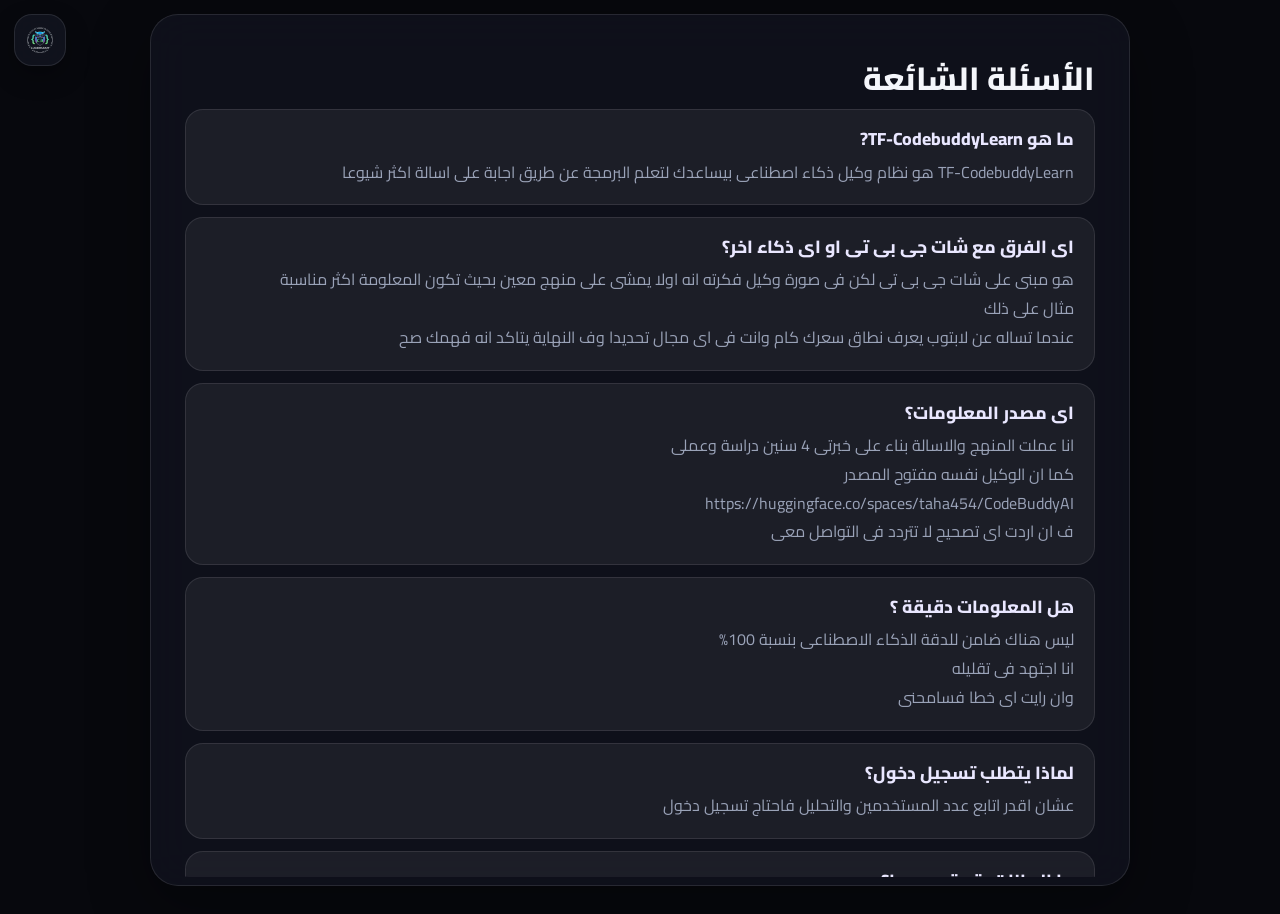
<file: faq.html>
<!DOCTYPE html>
<html lang="ar">

<head>
    <meta charset="UTF-8">
    
    <meta name="viewport" content="width=device-width, initial-scale=1.0">
    <title>TF-CodebuddyLearn FAQs</title>
    <link rel="stylesheet" href="faq_styles.css">
    <link rel="stylesheet" href="styles.css">

    <link href="https://cdn.jsdelivr.net/npm/bootstrap@5.3.3/dist/css/bootstrap.min.css" rel="stylesheet">
    <link href="https://cdn.jsdelivr.net/npm/bootstrap-icons@1.11.1/font/bootstrap-icons.css" rel="stylesheet">
    <link href="https://cdn.jsdelivr.net/npm/bootstrap-icons@1.11.1/font/bootstrap-icons.css" rel="stylesheet">
</head>

<body id="body_b" dir="rtl">
    <button class="dropout_btn" id="menu_btn"><img src="images/logo.png"></button>
    <div id="big_box">
        <div id="middle_main_box">
            <h2>الأسئلة الشائعة</h2>

        </div>
    </div>
    <script src="faq/faq.js"></script>
    
</body>

</html>
</file>
<file: faq_styles.css>
#middle_main_box h2 {
    color: var(--text);
    font-family: "Cairo", "Outfit", sans-serif;
    margin: 18px 8px 8px;
    font-weight: 800;
    opacity: 0;
    transform: translateY(8px);
    animation: fadeInTitle 0.6s ease forwards;
}

.faq_item {
    background: var(--glass);
    color: var(--text);
    margin: 12px 8px;
    padding: 18px 20px;
    border-radius: 18px;
    border: 1px solid var(--line);
    transition: transform 0.2s ease, box-shadow 0.2s ease, background-color 0.2s ease, border-color 0.2s ease;
    opacity: 0;
    transform: translateY(10px);
    animation: fadeInItem 0.5s ease forwards;
}

.faq_item h3 {
    font-size: 1.1rem;
    font-weight: 800;
    margin-bottom: 8px;
    color: #e9e7ff;
}

.faq_item p {
    margin: 0;
    color: var(--muted);
    white-space: pre-line;
    line-height: 1.8;
}

@keyframes fadeInTitle {
    to {
        opacity: 1;
        transform: translateY(0);
    }
}

.faq_item:nth-child(1) { animation-delay: 0.05s; }
.faq_item:nth-child(2) { animation-delay: 0.1s; }
.faq_item:nth-child(3) { animation-delay: 0.15s; }
.faq_item:nth-child(4) { animation-delay: 0.2s; }

@keyframes fadeInItem {
    to {
        opacity: 1;
        transform: translateY(0);
    }
}

.faq_item:hover {
    transform: translateY(-3px);
    box-shadow: 0 14px 32px rgba(79, 70, 229, 0.18);
    background: var(--glass-strong);
    border-color: rgba(124, 108, 255, 0.4);
}
</file>
<file: styles.css>
@import url("https://fonts.googleapis.com/css2?family=Cairo:wght@400;600;700;800&family=Outfit:wght@400;500;600;700&display=swap");

:root {
    --bg: #07080d;
    --bg-elev: rgba(18, 20, 32, 0.72);
    --glass: rgba(255, 255, 255, 0.06);
    --glass-strong: rgba(255, 255, 255, 0.1);
    --line: rgba(255, 255, 255, 0.1);
    --text: #f4f6fb;
    --muted: #9aa3b8;
    --accent: #7c6cff;
    --accent-2: #22d3ee;
    --user-bubble: linear-gradient(135deg, #6d5efc 0%, #4f46e5 100%);
    --ai-bubble: rgba(255, 255, 255, 0.06);
    --danger: #fb7185;
    --radius: 22px;
    --shadow: 0 20px 60px rgba(0, 0, 0, 0.35);
}

* {
    box-sizing: border-box;
}

html,
body {
    height: 100%;
}

#body_b {
    background-color: var(--bg) !important;
    color: var(--text);
    font-family: "Cairo", "Outfit", sans-serif;
    margin: 0;
    overflow: hidden;
}

.bg-orbs {
    position: fixed;
    inset: 0;
    pointer-events: none;
    z-index: 0;
    overflow: hidden;
}

.bg-orbs span {
    position: absolute;
    border-radius: 50%;
    filter: blur(80px);
    opacity: 0.55;
    animation: floatOrb 14s ease-in-out infinite;
}

.bg-orbs span:nth-child(1) {
    width: 42vw;
    height: 42vw;
    background: #4f46e5;
    top: -12%;
    right: -8%;
}

.bg-orbs span:nth-child(2) {
    width: 34vw;
    height: 34vw;
    background: #0891b2;
    bottom: -16%;
    left: -10%;
    animation-delay: -6s;
}

.bg-orbs span:nth-child(3) {
    width: 18vw;
    height: 18vw;
    background: #a78bfa;
    top: 42%;
    left: 38%;
    opacity: 0.28;
    animation-delay: -3s;
}

@keyframes floatOrb {
    0%,
    100% { transform: translate(0, 0) scale(1); }
    50% { transform: translate(3%, -4%) scale(1.08); }
}

#big_box {
    position: relative;
    z-index: 1;
    width: min(980px, 94%);
    height: calc(100vh - 28px);
    margin: 14px auto;
    background: var(--bg-elev);
    backdrop-filter: blur(22px);
    -webkit-backdrop-filter: blur(22px);
    border-radius: 28px;
    border: 1px solid var(--line);
    box-shadow: var(--shadow);
    display: flex;
    flex-direction: column;
    overflow: hidden;
}

#middle_main_box {
    flex: 1;
    border-radius: 20px;
    border: none;
    margin: 18px 18px 8px;
    overflow-y: auto;
    padding: 8px 8px 16px;
    scrollbar-width: thin;
    scrollbar-color: rgba(255, 255, 255, 0.18) transparent;
}

#middle_main_box::-webkit-scrollbar {
    width: 8px;
}

#middle_main_box::-webkit-scrollbar-thumb {
    background: rgba(255, 255, 255, 0.16);
    border-radius: 99px;
}

#bottom_chat_box {
    flex: 0 0 auto;
    width: auto;
    height: auto;
    margin: 0 18px 14px;
    overflow: visible;
}

#intial_elements {
    min-height: 100%;
    width: 100%;
    display: flex;
    flex-direction: column;
    justify-content: center;
    align-items: center;
    gap: 18px;
    padding: 24px 12px 8px;
    text-align: center;
}

.brand-chip {
    display: inline-flex;
    align-items: center;
    gap: 8px;
    padding: 6px 12px;
    border-radius: 999px;
    background: rgba(124, 108, 255, 0.16);
    border: 1px solid rgba(124, 108, 255, 0.35);
    color: #c4b5fd;
    font-size: 13px;
    font-weight: 700;
    letter-spacing: 0.02em;
}

#intial_elements h2 {
    color: var(--text);
    font-weight: 800;
    font-size: clamp(1.6rem, 3.4vw, 2.35rem);
    margin: 0;
    line-height: 1.35;
    max-width: 16ch;
}

#suggestions {
    display: grid;
    grid-template-columns: repeat(2, minmax(0, 1fr));
    width: min(720px, 100%);
    gap: 12px;
    align-items: stretch;
    justify-items: stretch;
}

.suggest {
    width: auto;
    height: auto;
    min-height: 108px;
    margin: 0;
    background: var(--glass);
    border-radius: 18px;
    border: 1px solid var(--line);
    display: flex;
    flex-direction: column;
    align-items: flex-start;
    justify-content: space-between;
    color: var(--text);
    padding: 16px;
    overflow: hidden;
    cursor: pointer;
    text-align: right;
    transition: transform 0.2s ease, border-color 0.2s ease, background 0.2s ease, box-shadow 0.2s ease;
}

.suggest i {
    font-size: 1.15rem;
    color: var(--accent-2);
    background: rgba(34, 211, 238, 0.12);
    width: 36px;
    height: 36px;
    border-radius: 12px;
    display: inline-flex;
    align-items: center;
    justify-content: center;
}

.suggest:hover {
    transform: translateY(-3px);
    background: var(--glass-strong);
    border-color: rgba(124, 108, 255, 0.45);
    box-shadow: 0 12px 28px rgba(79, 70, 229, 0.18);
}

#chat_box {
    height: auto;
    min-height: 58px;
    width: 100%;
    background: rgba(8, 9, 16, 0.65);
    border-radius: 999px;
    border: 1px solid var(--line);
    align-items: center;
    display: flex;
    flex-direction: row;
    padding: 6px 6px 6px 8px;
    box-shadow: inset 0 0 0 1px rgba(255, 255, 255, 0.02);
}

.button_ch {
    flex: 0 0 auto;
    aspect-ratio: 1 / 1;
    width: 44px;
    height: 44px;
    margin: 0 4px;
    display: flex;
    align-items: center;
    justify-content: center;
    font-weight: 700;
    border: none;
    border-radius: 50%;
    background: linear-gradient(135deg, var(--accent), #4f46e5);
    color: #fff;
    cursor: pointer;
    transition: transform 0.18s ease, box-shadow 0.18s ease, filter 0.18s ease;
    box-shadow: 0 8px 18px rgba(79, 70, 229, 0.35);
    font-size: 1rem;
}

.button_ch:hover {
    transform: scale(1.06);
    box-shadow: 0 10px 24px rgba(79, 70, 229, 0.5);
    background: linear-gradient(135deg, #8b7dff, #6366f1);
    filter: brightness(1.05);
}

.button_ch:disabled {
    opacity: 0.55;
    cursor: not-allowed;
    transform: none;
}

#chat_input {
    width: 98%;
    background-color: transparent;
    border: none;
    color: var(--text);
    padding: 10px 14px;
    flex: 4;
    outline: none;
    font-size: 1rem;
    font-family: inherit;
}

#chat_input::placeholder {
    color: #7d869c;
}

#NoteText {
    display: flex;
    flex-direction: row;
    justify-content: space-between;
    align-items: center;
    padding: 8px 12px 2px;
    gap: 10px;
}

#NoteText p {
    color: var(--muted);
    font-size: 0.78rem;
    margin: 0;
}

#NoteText a {
    color: #c4b5fd;
    text-decoration: none;
    font-weight: 700;
}

#NoteText a:hover {
    color: #fff;
    text-decoration: underline;
}

#menu_btn {
    top: 14px;
    left: 14px;
}

#account_btn {
    top: 14px;
    right: 14px;
}

.dropout_btn {
    position: fixed;
    z-index: 20;
    width: 52px;
    height: 52px;
    padding: 0;
    border: 1px solid var(--line);
    border-radius: 18px;
    background: rgba(18, 20, 32, 0.85);
    backdrop-filter: blur(12px);
    display: flex;
    align-items: center;
    justify-content: center;
    transition: transform 0.2s ease, box-shadow 0.2s ease, background-color 0.2s ease;
    box-shadow: 0 10px 24px rgba(0, 0, 0, 0.28);
    margin: 0;
    cursor: pointer;
}

.dropout_btn img {
    width: 72%;
    height: 72%;
    object-fit: contain;
    border-radius: 8px;
}

#account_btn:hover,
#menu_btn:hover {
    transform: translateY(-2px) scale(1.04);
    box-shadow: 0 14px 28px rgba(0, 0, 0, 0.4);
    background-color: rgba(40, 42, 62, 0.95);
}

.msg_row {
    padding: 6px 4px;
    width: 100%;
    height: auto;
    overflow: visible;
    display: flex;
    justify-content: flex-end;
}

.msg_box {
    width: min(78%, 640px);
    background: var(--ai-bubble);
    border: 1px solid var(--line);
    color: var(--text);
    padding: 14px 16px;
    border-radius: 18px 18px 18px 6px;
    overflow: visible;
    align-items: start;
    align-content: start;
    line-height: 1.75;
    font-size: 0.98rem;
}

.msg_box i.bi-robot,
.msg_box i.bi-person {
    display: inline-flex;
    margin-left: 8px;
    margin-bottom: 6px;
    color: var(--accent-2);
}

.msg_row[style*="flex-end"] .msg_box {
    background: var(--user-bubble);
    border: none;
    border-radius: 18px 18px 6px 18px;
}

.msg_row[style*="flex-end"] .msg_box i.bi-person {
    color: #e0e7ff;
}

.msg_box p {
    margin-bottom: 0.55rem;
}

.msg_box p:last-child {
    margin-bottom: 0;
}

.msg_box a {
    color: #7dd3fc;
}

.msg_box pre,
.msg_box code {
    font-family: ui-monospace, SFMono-Regular, Menlo, Consolas, monospace;
    background: rgba(0, 0, 0, 0.28);
    border-radius: 8px;
}

.msg_box pre {
    padding: 12px;
    overflow-x: auto;
}

.msg_box code {
    padding: 1px 5px;
}

#PDF {
    background: linear-gradient(135deg, #4f46e5, #22d3ee) !important;
    color: #fff !important;
    border-radius: 12px !important;
    width: 36px !important;
    height: 36px !important;
}

.swal2-popup {
    background: #161824 !important;
    color: var(--text) !important;
    border: 1px solid var(--line) !important;
    border-radius: 20px !important;
    font-family: "Cairo", sans-serif !important;
}

.swal2-title,
.swal2-html-container {
    color: var(--text) !important;
}

@media (max-width: 720px) {
    #big_box {
        width: 100%;
        height: 100vh;
        margin: 0;
        border-radius: 0;
    }

    #suggestions {
        grid-template-columns: 1fr;
    }

    .msg_box {
        width: 88%;
    }

    #NoteText {
        flex-direction: column;
        text-align: center;
    }
}
</file>
